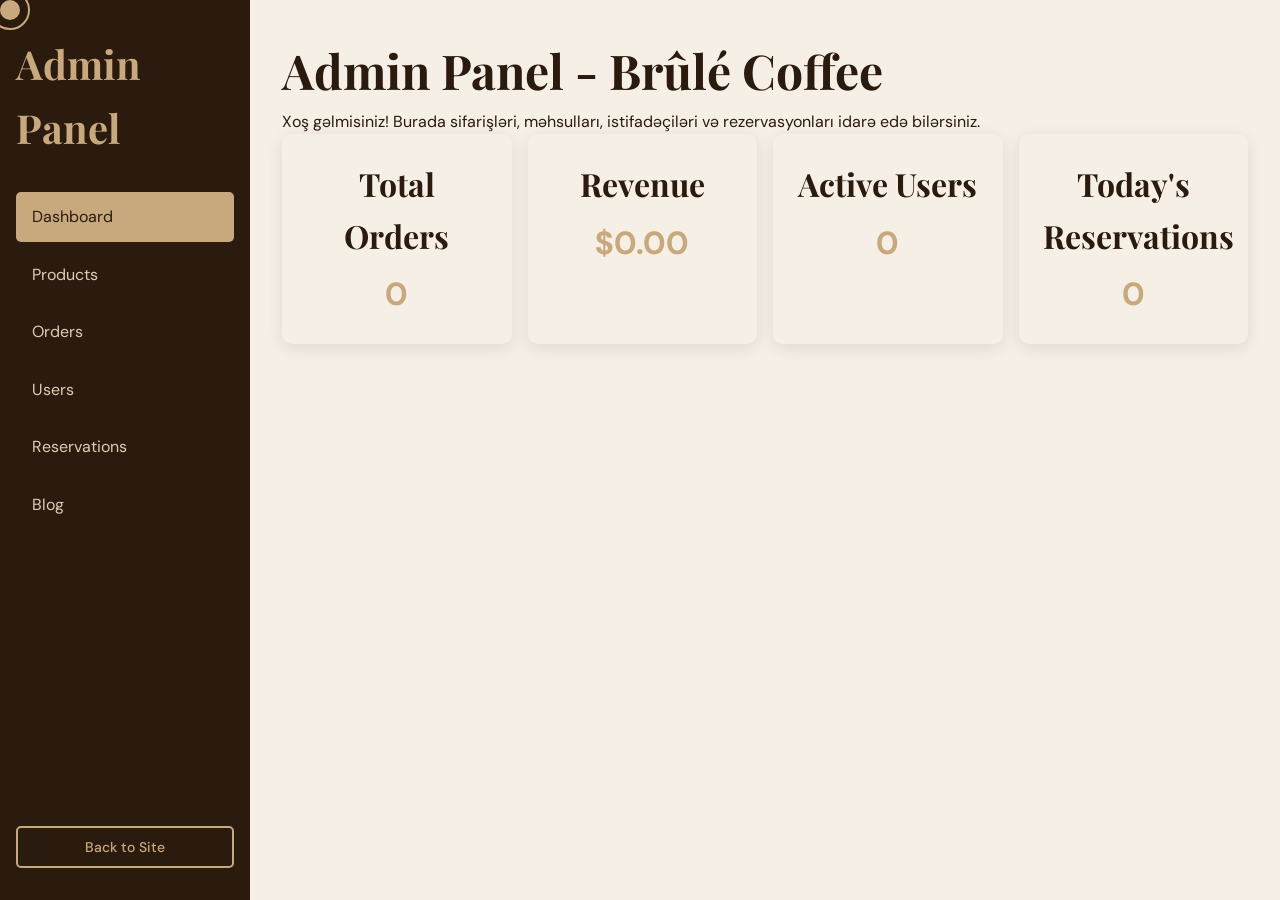
<file: vusucoffe/admin.html>
<!DOCTYPE html>
<html lang="en">
<head>
  <meta charset="UTF-8">
  <meta name="viewport" content="width=device-width, initial-scale=1.0">
  <title>Admin Panel - Brûlé Coffee</title>
  <link rel="stylesheet" href="css/style.css">
  <link rel="stylesheet" href="css/admin.css">
</head>
<body>
  <div class="admin-layout">
    <!-- Sidebar -->
    <aside class="admin-sidebar">
      <h2>Admin Panel</h2>
      <nav>
        <a href="#" class="sidebar-link active" data-tab="dashboard">Dashboard</a>
        <a href="#" class="sidebar-link" data-tab="products">Products</a>
        <a href="#" class="sidebar-link" data-tab="orders">Orders</a>
        <a href="#" class="sidebar-link" data-tab="users">Users</a>
        <a href="#" class="sidebar-link" data-tab="reservations">Reservations</a>
        <a href="#" class="sidebar-link" data-tab="blog">Blog</a>
      </nav>
      <a href="index.html" class="btn btn-secondary" style="margin-top: auto;">Back to Site</a>
    </aside>

    <!-- Main Content -->
    <main class="admin-main">
      <!-- Dashboard -->
      <section id="dashboard" class="admin-section active">
        <h1>Admin Panel - Brûlé Coffee</h1>
        <p>Xoş gəlmisiniz! Burada sifarişləri, məhsulları, istifadəçiləri və rezervasyonları idarə edə bilərsiniz.</p>
        <div class="stats-grid">
          <div class="stat-card">
            <h3>Total Orders</h3>
            <p id="total-orders">0</p>
          </div>
          <div class="stat-card">
            <h3>Revenue</h3>
            <p id="total-revenue">$0.00</p>
          </div>
          <div class="stat-card">
            <h3>Active Users</h3>
            <p id="active-users">0</p>
          </div>
          <div class="stat-card">
            <h3>Today's Reservations</h3>
            <p id="today-reservations">0</p>
          </div>
        </div>
      </section>

      <!-- Products -->
      <section id="products" class="admin-section">
        <h1>Products Management</h1>
        <button class="btn" id="add-product-btn">Add New Product</button>
        <div class="table-container">
          <table id="products-table">
            <thead>
              <tr>
                <th>ID</th>
                <th>Name</th>
                <th>Category</th>
                <th>Price</th>
                <th>Actions</th>
              </tr>
            </thead>
            <tbody></tbody>
          </table>
        </div>
      </section>

      <!-- Orders -->
      <section id="orders" class="admin-section">
        <h1>Orders Management</h1>
        <div class="table-container">
          <table id="orders-table">
            <thead>
              <tr>
                <th>Order #</th>
                <th>Customer</th>
                <th>Total</th>
                <th>Status</th>
                <th>Date</th>
                <th>Actions</th>
              </tr>
            </thead>
            <tbody></tbody>
          </table>
        </div>
      </section>

      <!-- Users -->
      <section id="users" class="admin-section">
        <h1>Users Management</h1>
        <div class="table-container">
          <table id="users-table">
            <thead>
              <tr>
                <th>Name</th>
                <th>Email</th>
                <th>Role</th>
                <th>Joined</th>
              </tr>
            </thead>
            <tbody></tbody>
          </table>
        </div>
      </section>

      <!-- Reservations -->
      <section id="reservations" class="admin-section">
        <h1>Reservations Management</h1>
        <div class="table-container">
          <table id="reservations-table">
            <thead>
              <tr>
                <th>Name</th>
                <th>Email</th>
                <th>Date</th>
                <th>Time</th>
                <th>Guests</th>
                <th>Actions</th>
              </tr>
            </thead>
            <tbody></tbody>
          </table>
        </div>
      </section>

      <!-- Blog -->
      <section id="blog" class="admin-section">
        <h1>Blog Management</h1>
        <button class="btn" id="add-blog-btn">Add New Post</button>
        <div class="table-container">
          <table id="blog-table">
            <thead>
              <tr>
                <th>Title</th>
                <th>Category</th>
                <th>Date</th>
                <th>Actions</th>
              </tr>
            </thead>
            <tbody></tbody>
          </table>
        </div>
      </section>
    </main>
  </div>

  <!-- Modals -->
  <div id="product-modal" class="modal">
    <div class="modal-content">
      <span class="close">&times;</span>
      <h2 id="product-modal-title">Add Product</h2>
      <form id="product-form">
        <input type="hidden" id="product-id">
        <div class="form-group">
          <label for="product-name">Name</label>
          <input type="text" id="product-name" required>
        </div>
        <div class="form-group">
          <label for="product-category">Category</label>
          <select id="product-category" required>
            <option value="Espresso">Espresso</option>
            <option value="Cold Brew">Cold Brew</option>
            <option value="Tea">Tea</option>
            <option value="Pastries">Pastries</option>
            <option value="Seasonal">Seasonal</option>
          </select>
        </div>
        <div class="form-group">
          <label for="product-price">Price</label>
          <input type="number" id="product-price" step="0.01" required>
        </div>
        <div class="form-group">
          <label for="product-description">Description</label>
          <textarea id="product-description" required></textarea>
        </div>
        <div class="form-group">
          <label for="product-image">Image URL</label>
          <input type="url" id="product-image" required>
        </div>
        <button type="submit" class="btn">Save Product</button>
      </form>
    </div>
  </div>

  <script src="js/header.js"></script>
  <script src="js/footer.js"></script>
  <script src="js/toast.js"></script>
  <script src="js/auth.js"></script>
  <script src="js/cart.js"></script>
  <script src="js/products.js"></script>
  <script src="js/main.js"></script>
  <script>
    // Require admin auth
    if (!requireAuth('admin')) return;

    let currentTab = 'dashboard';

    // Tab switching
    document.querySelectorAll('.sidebar-link').forEach(link => {
      link.addEventListener('click', function(e) {
        e.preventDefault();
        const tab = this.dataset.tab;
        switchTab(tab);
      });
    });

    function switchTab(tab) {
      document.querySelectorAll('.admin-section').forEach(section => section.classList.remove('active'));
      document.querySelectorAll('.sidebar-link').forEach(link => link.classList.remove('active'));
      document.getElementById(tab).classList.add('active');
      document.querySelector(`[data-tab="${tab}"]`).classList.add('active');
      currentTab = tab;
      loadTabData(tab);
    }

    // Load tab data
    function loadTabData(tab) {
      switch (tab) {
        case 'dashboard':
          loadDashboard();
          break;
        case 'products':
          loadProducts();
          break;
        case 'orders':
          loadOrders();
          break;
        case 'users':
          loadUsers();
          break;
        case 'reservations':
          loadReservations();
          break;
        case 'blog':
          loadBlog();
          break;
      }
    }

    // Dashboard
    function loadDashboard() {
      const orders = JSON.parse(localStorage.getItem('brule_orders') || '[]');
      const reservations = JSON.parse(localStorage.getItem('brule_reservations') || '[]');
      const users = JSON.parse(localStorage.getItem('brule_user') ? [JSON.parse(localStorage.getItem('brule_user'))] : []);

      document.getElementById('total-orders').textContent = orders.length;
      document.getElementById('total-revenue').textContent = '$' + orders.reduce((sum, order) => sum + order.total, 0).toFixed(2);
      document.getElementById('active-users').textContent = users.length;
      document.getElementById('today-reservations').textContent = reservations.filter(r => r.date === new Date().toISOString().split('T')[0]).length;
    }

    // Products
    function loadProducts() {
      const tbody = document.querySelector('#products-table tbody');
      tbody.innerHTML = products.map(product => `
        <tr>
          <td>${product.id}</td>
          <td>${product.name}</td>
          <td>${product.category}</td>
          <td>$${product.price.toFixed(2)}</td>
          <td>
            <button class="btn btn-secondary edit-product" data-id="${product.id}">Edit</button>
            <button class="btn btn-secondary delete-product" data-id="${product.id}">Delete</button>
          </td>
        </tr>
      `).join('');

      // Edit buttons
      document.querySelectorAll('.edit-product').forEach(btn => {
        btn.addEventListener('click', function() {
          const id = parseInt(this.dataset.id);
          const product = products.find(p => p.id === id);
          if (product) {
            document.getElementById('product-id').value = product.id;
            document.getElementById('product-name').value = product.name;
            document.getElementById('product-category').value = product.category;
            document.getElementById('product-price').value = product.price;
            document.getElementById('product-description').value = product.description;
            document.getElementById('product-image').value = product.image;
            document.getElementById('product-modal-title').textContent = 'Edit Product';
            document.getElementById('product-modal').style.display = 'block';
          }
        });
      });

      // Delete buttons
      document.querySelectorAll('.delete-product').forEach(btn => {
        btn.addEventListener('click', function() {
          const id = parseInt(this.dataset.id);
          if (confirm('Delete this product?')) {
            const index = products.findIndex(p => p.id === id);
            if (index > -1) {
              products.splice(index, 1);
              localStorage.setItem('brule_products', JSON.stringify(products));
              loadProducts();
              showToast('Product deleted', 'success');
            }
          }
        });
      });
    }

    // Orders
    function loadOrders() {
      const orders = JSON.parse(localStorage.getItem('brule_orders') || '[]');
      const tbody = document.querySelector('#orders-table tbody');
      tbody.innerHTML = orders.map(order => `
        <tr>
          <td>${order.orderNumber}</td>
          <td>${order.fullName}</td>
          <td>$${order.total.toFixed(2)}</td>
          <td>
            <select class="status-select" data-order="${order.orderNumber}" value="${order.status}">
              <option value="pending" ${order.status === 'pending' ? 'selected' : ''}>Pending</option>
              <option value="preparing" ${order.status === 'preparing' ? 'selected' : ''}>Preparing</option>
              <option value="ready" ${order.status === 'ready' ? 'selected' : ''}>Ready</option>
              <option value="delivered" ${order.status === 'delivered' ? 'selected' : ''}>Delivered</option>
            </select>
          </td>
          <td>${new Date(order.timestamp).toLocaleDateString()}</td>
          <td><button class="btn btn-secondary view-order" data-order="${order.orderNumber}">View</button></td>
        </tr>
      `).join('');

      // Status changes
      document.querySelectorAll('.status-select').forEach(select => {
        select.addEventListener('change', function() {
          const orderNumber = this.dataset.order;
          const newStatus = this.value;
          const orderIndex = orders.findIndex(o => o.orderNumber == orderNumber);
          if (orderIndex > -1) {
            orders[orderIndex].status = newStatus;
            localStorage.setItem('brule_orders', JSON.stringify(orders));
            showToast('Status updated', 'success');
          }
        });
      });
    }

    // Users
    function loadUsers() {
      const users = JSON.parse(localStorage.getItem('brule_user') ? [JSON.parse(localStorage.getItem('brule_user'))] : []);
      const tbody = document.querySelector('#users-table tbody');
      tbody.innerHTML = users.map(user => `
        <tr>
          <td>${user.name}</td>
          <td>${user.email}</td>
          <td>${user.role}</td>
          <td>${user.joined || 'N/A'}</td>
        </tr>
      `).join('');
    }

    // Reservations
    function loadReservations() {
      const reservations = JSON.parse(localStorage.getItem('brule_reservations') || '[]');
      const tbody = document.querySelector('#reservations-table tbody');
      tbody.innerHTML = reservations.map((res, index) => `
        <tr>
          <td>${res.name}</td>
          <td>${res.email}</td>
          <td>${res.date}</td>
          <td>${res.time}</td>
          <td>${res.guests}</td>
          <td>
            <button class="btn btn-secondary approve-reservation" data-index="${index}">Approve</button>
            <button class="btn btn-secondary cancel-reservation" data-index="${index}">Cancel</button>
          </td>
        </tr>
      `).join('');

      // Approve/Cancel
      document.querySelectorAll('.approve-reservation').forEach(btn => {
        btn.addEventListener('click', function() {
          const index = parseInt(this.dataset.index);
          reservations.splice(index, 1);
          localStorage.setItem('brule_reservations', JSON.stringify(reservations));
          loadReservations();
          showToast('Reservation approved', 'success');
        });
      });

      document.querySelectorAll('.cancel-reservation').forEach(btn => {
        btn.addEventListener('click', function() {
          const index = parseInt(this.dataset.index);
          reservations.splice(index, 1);
          localStorage.setItem('brule_reservations', JSON.stringify(reservations));
          loadReservations();
          showToast('Reservation cancelled', 'info');
        });
      });
    }

    // Blog (placeholder)
    function loadBlog() {
      const tbody = document.querySelector('#blog-table tbody');
      tbody.innerHTML = '<tr><td colspan="4">Blog management coming soon...</td></tr>';
    }

    // Product modal
    document.getElementById('add-product-btn').addEventListener('click', function() {
      document.getElementById('product-form').reset();
      document.getElementById('product-id').value = '';
      document.getElementById('product-modal-title').textContent = 'Add Product';
      document.getElementById('product-modal').style.display = 'block';
    });

    document.querySelector('.close').addEventListener('click', function() {
      document.getElementById('product-modal').style.display = 'none';
    });

    document.getElementById('product-form').addEventListener('submit', function(e) {
      e.preventDefault();
      const id = document.getElementById('product-id').value;
      const product = {
        id: id ? parseInt(id) : products.length + 1,
        name: document.getElementById('product-name').value,
        category: document.getElementById('product-category').value,
        price: parseFloat(document.getElementById('product-price').value),
        description: document.getElementById('product-description').value,
        image: document.getElementById('product-image').value
      };

      if (id) {
        const index = products.findIndex(p => p.id === parseInt(id));
        if (index > -1) {
          products[index] = product;
        }
      } else {
        products.push(product);
      }

      localStorage.setItem('brule_products', JSON.stringify(products));
      document.getElementById('product-modal').style.display = 'none';
      loadProducts();
      showToast('Product saved', 'success');
    });

    // Initial load
    document.addEventListener('DOMContentLoaded', function() {
      loadDashboard();
    });
  </script>
</body>
</html>
</file>
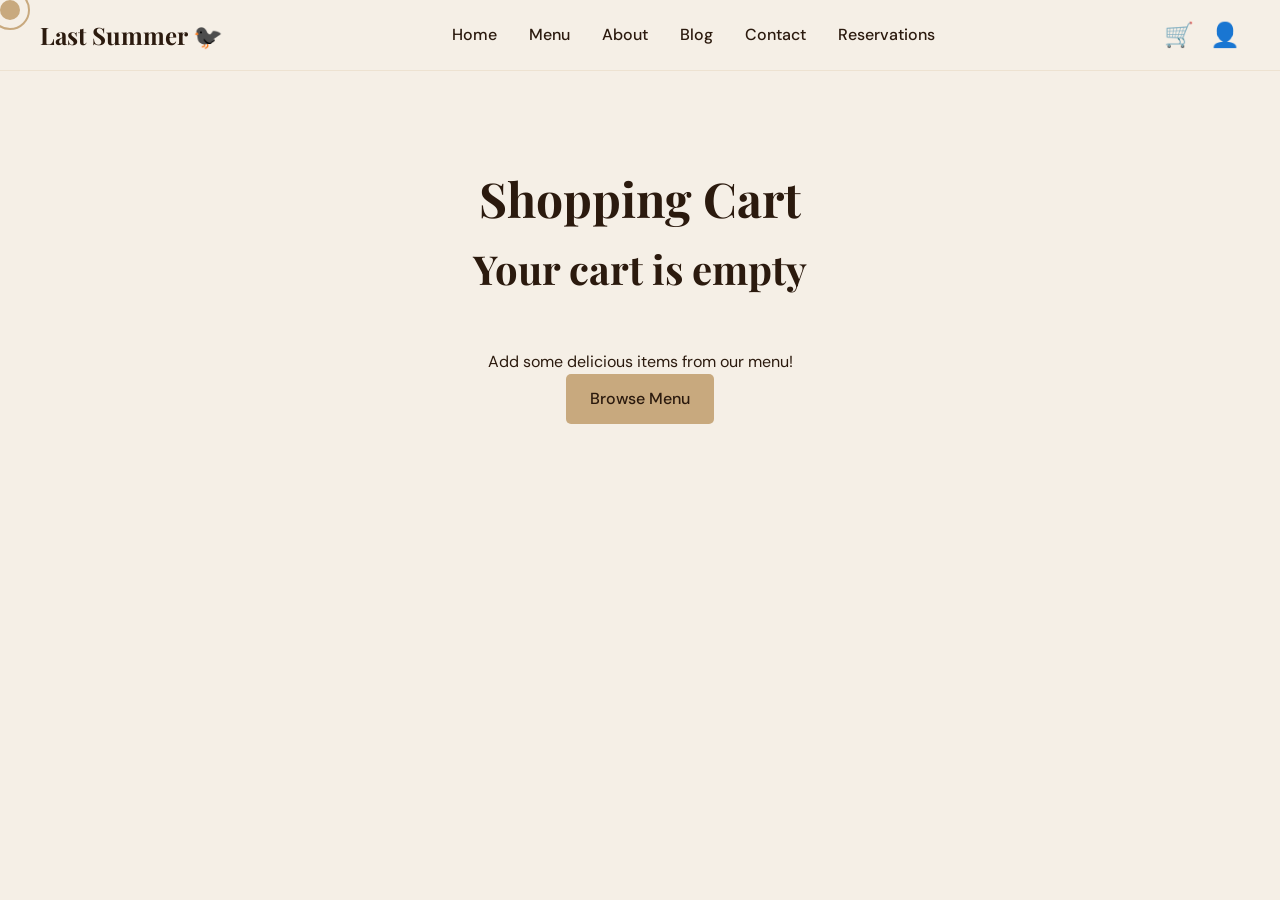
<file: vusucoffe/cart.html>
<!DOCTYPE html>
<html lang="en">
<head>
  <meta charset="UTF-8">
  <meta name="viewport" content="width=device-width, initial-scale=1.0">
  <title>Shopping Cart - Brûlé Coffee</title>
  <link rel="stylesheet" href="css/style.css">
</head>
<body>
  <main class="main">
    <section class="section">
      <div class="container">
        <h1 class="text-center">Shopping Cart</h1>

        <div id="cart-content">
          <!-- Cart items or empty state will be loaded here -->
        </div>

        <div id="order-summary" class="hidden">
          <div class="card" style="max-width: 400px; margin: 2rem auto;">
            <div class="card-content">
              <h3>Order Summary</h3>
              <p>Subtotal: $<span id="subtotal">0.00</span></p>
              <p>Delivery Fee: $3.00</p>
              <p><strong>Total: $<span id="total">3.00</span></strong></p>
              <a href="checkout.html" class="btn btn-full">Proceed to Checkout</a>
            </div>
          </div>
        </div>
      </div>
    </section>
  </main>

  <script src="js/header.js"></script>
  <script src="js/footer.js"></script>
  <script src="js/toast.js"></script>
  <script src="js/auth.js"></script>
  <script src="js/cart.js"></script>
  <script src="js/products.js"></script>
  <script src="js/main.js"></script>
  <script>
    // Render cart
    function renderCart() {
      const cart = getCart();
      const container = document.getElementById('cart-content');
      const summary = document.getElementById('order-summary');

      if (cart.length === 0) {
        container.innerHTML = `
          <div class="text-center">
            <h2>Your cart is empty</h2>
            <p>Add some delicious items from our menu!</p>
            <a href="menu.html" class="btn">Browse Menu</a>
          </div>
        `;
        summary.classList.add('hidden');
        return;
      }

      summary.classList.remove('hidden');

      container.innerHTML = `
        <div class="grid grid-1" style="gap: 1rem;">
          ${cart.map((item, index) => `
            <div class="card">
              <div class="card-content">
                <div class="flex gap-2 align-center">
                  <img src="${item.image}" alt="${item.name}" style="width: 80px; height: 80px; object-fit: cover; border-radius: 5px;">
                  <div style="flex: 1;">
                    <h3>${item.name}</h3>
                    <p>Size: ${item.size}</p>
                    <p>Price: $${item.price.toFixed(2)}</p>
                  </div>
                  <div class="flex align-center gap-1">
                    <button class="btn btn-secondary qty-btn" data-index="${index}" data-action="decrease">-</button>
                    <span>${item.quantity}</span>
                    <button class="btn btn-secondary qty-btn" data-index="${index}" data-action="increase">+</button>
                  </div>
                  <div>
                    <p><strong>$${(item.price * item.quantity).toFixed(2)}</strong></p>
                    <button class="btn btn-secondary remove-btn" data-index="${index}" style="margin-top: 0.5rem;">Remove</button>
                  </div>
                </div>
              </div>
            </div>
          `).join('')}
        </div>
      `;

      // Update summary
      const subtotal = getTotal();
      const deliveryFee = 3.00;
      const total = subtotal + deliveryFee;

      document.getElementById('subtotal').textContent = subtotal.toFixed(2);
      document.getElementById('total').textContent = total.toFixed(2);

      // Add event listeners
      document.querySelectorAll('.qty-btn').forEach(btn => {
        btn.addEventListener('click', function() {
          const index = parseInt(this.dataset.index);
          const action = this.dataset.action;
          const item = cart[index];
          if (action === 'increase') {
            updateQty(item.id, item.size, item.quantity + 1);
          } else if (action === 'decrease' && item.quantity > 1) {
            updateQty(item.id, item.size, item.quantity - 1);
          }
          renderCart();
          updateCartBadge();
        });
      });

      document.querySelectorAll('.remove-btn').forEach(btn => {
        btn.addEventListener('click', function() {
          const index = parseInt(this.dataset.index);
          const item = cart[index];
          removeItem(item.id, item.size);
          renderCart();
          updateCartBadge();
          showToast('Item removed from cart', 'info');
        });
      });
    }

    // Initial render
    document.addEventListener('DOMContentLoaded', renderCart);
  </script>
</body>
</html>
</file>
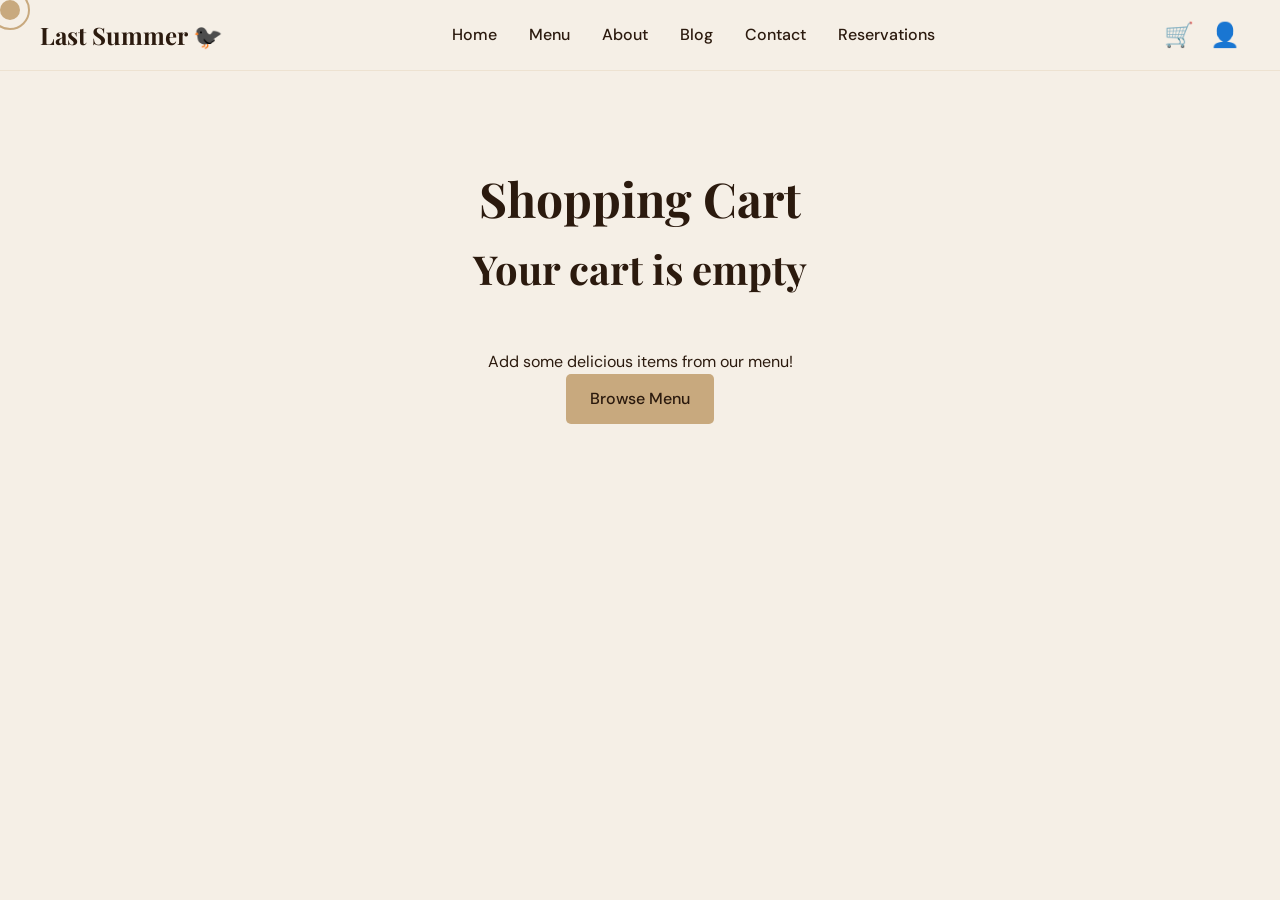
<file: vusucoffe/checkout.html>
<!DOCTYPE html>
<html lang="en">
<head>
  <meta charset="UTF-8">
  <meta name="viewport" content="width=device-width, initial-scale=1.0">
  <title>Checkout - Brûlé Coffee</title>
  <link rel="stylesheet" href="css/style.css">
</head>
<body>
  <main class="main">
    <section class="section">
      <div class="container">
        <h1 class="text-center">Checkout</h1>

        <div class="grid grid-2 gap-3">
          <!-- Checkout Form -->
          <div>
            <form id="checkout-form">
              <div class="form-group">
                <label for="full-name">Full Name *</label>
                <input type="text" id="full-name" required>
              </div>

              <div class="form-group">
                <label for="email">Email *</label>
                <input type="email" id="email" required>
              </div>

              <div class="form-group">
                <label for="phone">Phone *</label>
                <input type="tel" id="phone" required>
              </div>

              <div class="form-group">
                <label>Delivery Method</label>
                <div class="flex gap-2">
                  <button type="button" class="btn btn-secondary delivery-toggle active" data-method="pickup">Pickup</button>
                  <button type="button" class="btn btn-secondary delivery-toggle" data-method="delivery">Delivery</button>
                </div>
              </div>

              <div id="address-fields" class="hidden">
                <div class="form-group">
                  <label for="address">Delivery Address *</label>
                  <input type="text" id="address" placeholder="Street address">
                </div>

                <div class="form-group">
                  <label for="city">City *</label>
                  <input type="text" id="city">
                </div>

                <div class="form-group">
                  <label for="zip">ZIP Code *</label>
                  <input type="text" id="zip">
                </div>
              </div>

              <button type="submit" class="btn btn-full">Continue to Payment</button>
            </form>
          </div>

          <!-- Order Summary -->
          <div>
            <div class="card">
              <div class="card-content">
                <h3>Order Summary</h3>
                <div id="order-items">
                  <!-- Order items will be loaded here -->
                </div>
                <hr style="margin: 1rem 0;">
                <p>Subtotal: $<span id="subtotal">0.00</span></p>
                <p>Delivery Fee: $<span id="delivery-fee">0.00</span></p>
                <p><strong>Total: $<span id="total">0.00</span></strong></p>
              </div>
            </div>
          </div>
        </div>
      </div>
    </section>
  </main>

  <script src="js/header.js"></script>
  <script src="js/footer.js"></script>
  <script src="js/toast.js"></script>
  <script src="js/auth.js"></script>
  <script src="js/cart.js"></script>
  <script src="js/products.js"></script>
  <script src="js/main.js"></script>
  <script>
    let deliveryMethod = 'pickup';

    // Toggle delivery method
    document.querySelectorAll('.delivery-toggle').forEach(btn => {
      btn.addEventListener('click', function() {
        document.querySelectorAll('.delivery-toggle').forEach(b => b.classList.remove('active'));
        this.classList.add('active');
        deliveryMethod = this.dataset.method;
        const addressFields = document.getElementById('address-fields');
        const deliveryFee = document.getElementById('delivery-fee');

        if (deliveryMethod === 'delivery') {
          addressFields.classList.remove('hidden');
          deliveryFee.textContent = '3.00';
          updateTotal();
        } else {
          addressFields.classList.add('hidden');
          deliveryFee.textContent = '0.00';
          updateTotal();
        }
      });
    });

    // Render order summary
    function renderOrderSummary() {
      const cart = getCart();
      const container = document.getElementById('order-items');

      container.innerHTML = cart.map(item => `
        <div class="flex justify-between mb-1">
          <span>${item.name} (${item.size}) x${item.quantity}</span>
          <span>$${(item.price * item.quantity).toFixed(2)}</span>
        </div>
      `).join('');

      updateTotal();
    }

    // Update total
    function updateTotal() {
      const subtotal = getTotal();
      const deliveryFee = deliveryMethod === 'delivery' ? 3.00 : 0.00;
      const total = subtotal + deliveryFee;

      document.getElementById('subtotal').textContent = subtotal.toFixed(2);
      document.getElementById('total').textContent = total.toFixed(2);
    }

    // Form validation
    function validateForm() {
      const form = document.getElementById('checkout-form');
      const requiredFields = form.querySelectorAll('input[required]');
      let isValid = true;

      requiredFields.forEach(field => {
        if (!field.value.trim()) {
          field.parentElement.classList.add('error');
          isValid = false;
        } else {
          field.parentElement.classList.remove('error');
        }
      });

      if (deliveryMethod === 'delivery') {
        const addressFields = ['address', 'city', 'zip'];
        addressFields.forEach(id => {
          const field = document.getElementById(id);
          if (!field.value.trim()) {
            field.parentElement.classList.add('error');
            isValid = false;
          } else {
            field.parentElement.classList.remove('error');
          }
        });
      }

      return isValid;
    }

    // Form submit
    document.getElementById('checkout-form').addEventListener('submit', function(e) {
      e.preventDefault();

      if (!validateForm()) {
        showToast('Please fill in all required fields', 'error');
        return;
      }

      // Save checkout data
      const checkoutData = {
        fullName: document.getElementById('full-name').value,
        email: document.getElementById('email').value,
        phone: document.getElementById('phone').value,
        deliveryMethod: deliveryMethod,
        address: deliveryMethod === 'delivery' ? document.getElementById('address').value : '',
        city: deliveryMethod === 'delivery' ? document.getElementById('city').value : '',
        zip: deliveryMethod === 'delivery' ? document.getElementById('zip').value : '',
        cart: getCart(),
        subtotal: parseFloat(document.getElementById('subtotal').textContent),
        deliveryFee: parseFloat(document.getElementById('delivery-fee').textContent),
        total: parseFloat(document.getElementById('total').textContent)
      };

      localStorage.setItem('brule_checkout', JSON.stringify(checkoutData));
      window.location.href = 'payment.html';
    });

    // Initial render
    document.addEventListener('DOMContentLoaded', function() {
      renderOrderSummary();
      // Redirect if cart is empty
      if (getCart().length === 0) {
        window.location.href = 'cart.html';
      }
    });
  </script>
</body>
</html>
</file>
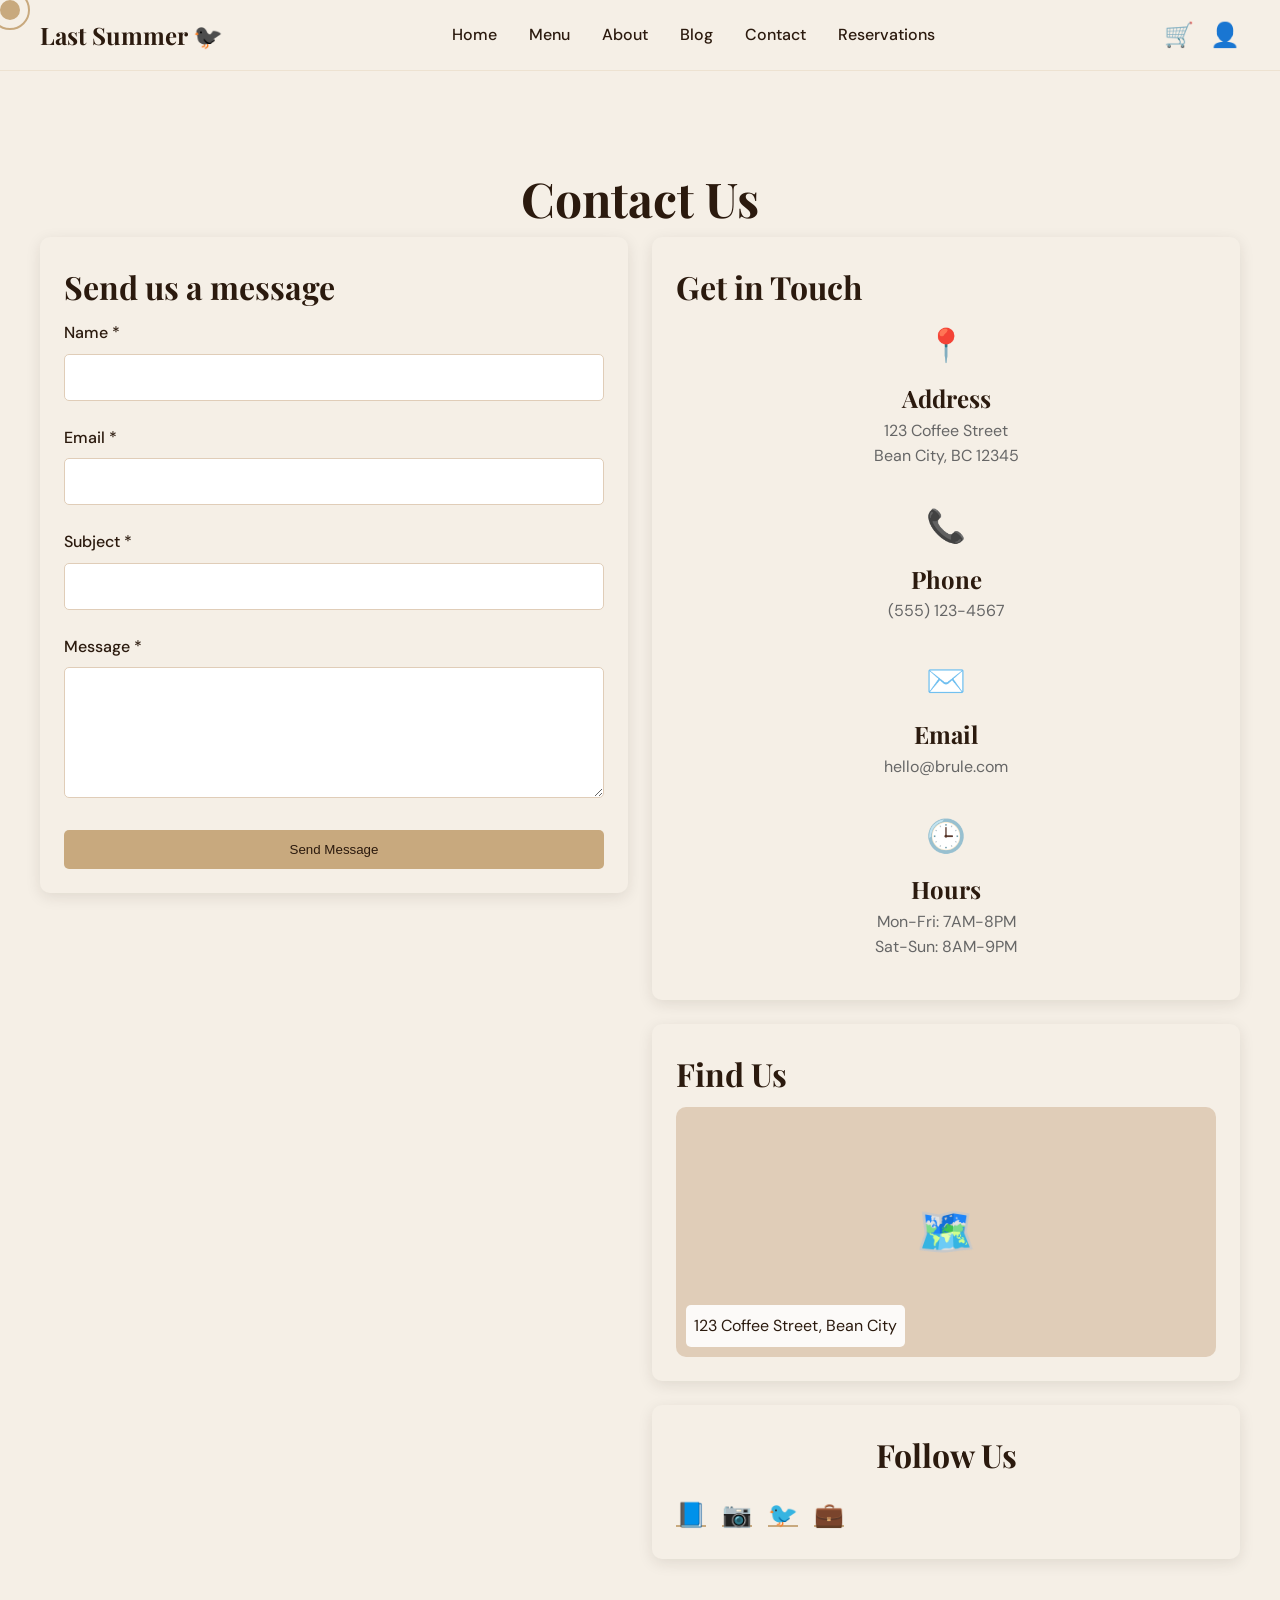
<file: vusucoffe/contact.html>
<!DOCTYPE html>
<html lang="en">
<head>
  <meta charset="UTF-8">
  <meta name="viewport" content="width=device-width, initial-scale=1.0">
  <title>Contact - Brûlé Coffee</title>
  <link rel="stylesheet" href="css/style.css">
</head>
<body>
  <main class="main">
    <section class="section">
      <div class="container">
        <h1 class="text-center">Contact Us</h1>

        <div class="grid grid-2 gap-3">
          <!-- Contact Form -->
          <div>
            <div class="card">
              <div class="card-content">
                <h3>Send us a message</h3>
                <form id="contact-form">
                  <div class="form-group">
                    <label for="contact-name">Name *</label>
                    <input type="text" id="contact-name" required>
                  </div>

                  <div class="form-group">
                    <label for="contact-email">Email *</label>
                    <input type="email" id="contact-email" required>
                  </div>

                  <div class="form-group">
                    <label for="contact-subject">Subject *</label>
                    <input type="text" id="contact-subject" required>
                  </div>

                  <div class="form-group">
                    <label for="contact-message">Message *</label>
                    <textarea id="contact-message" rows="5" required></textarea>
                  </div>

                  <button type="submit" class="btn btn-full">Send Message</button>
                </form>
              </div>
            </div>
          </div>

          <!-- Contact Info -->
          <div>
            <div class="card mb-3">
              <div class="card-content">
                <h3>Get in Touch</h3>
                <div class="grid grid-2 gap-2">
                  <div class="text-center">
                    <div style="font-size: 2rem; margin-bottom: 0.5rem;">📍</div>
                    <h4>Address</h4>
                    <p>123 Coffee Street<br>Bean City, BC 12345</p>
                  </div>
                  <div class="text-center">
                    <div style="font-size: 2rem; margin-bottom: 0.5rem;">📞</div>
                    <h4>Phone</h4>
                    <p>(555) 123-4567</p>
                  </div>
                  <div class="text-center">
                    <div style="font-size: 2rem; margin-bottom: 0.5rem;">✉️</div>
                    <h4>Email</h4>
                    <p>hello@brule.com</p>
                  </div>
                  <div class="text-center">
                    <div style="font-size: 2rem; margin-bottom: 0.5rem;">🕒</div>
                    <h4>Hours</h4>
                    <p>Mon-Fri: 7AM-8PM<br>Sat-Sun: 8AM-9PM</p>
                  </div>
                </div>
              </div>
            </div>

            <!-- Map Placeholder -->
            <div class="card">
              <div class="card-content">
                <h3>Find Us</h3>
                <div style="width: 100%; height: 250px; background: var(--sand); border-radius: 10px; display: flex; align-items: center; justify-content: center; position: relative;">
                  <div style="font-size: 3rem;">🗺️</div>
                  <div style="position: absolute; bottom: 10px; left: 10px; background: rgba(255,255,255,0.9); padding: 0.5rem; border-radius: 5px;">
                    123 Coffee Street, Bean City
                  </div>
                </div>
              </div>
            </div>

            <!-- Social Links -->
            <div class="card mt-3">
              <div class="card-content text-center">
                <h3>Follow Us</h3>
                <div class="social-icons">
                  <a href="#" aria-label="Facebook">📘</a>
                  <a href="#" aria-label="Instagram">📷</a>
                  <a href="#" aria-label="Twitter">🐦</a>
                  <a href="#" aria-label="LinkedIn">💼</a>
                </div>
              </div>
            </div>
          </div>
        </div>
      </div>
    </section>
  </main>

  <script src="js/header.js"></script>
  <script src="js/footer.js"></script>
  <script src="js/toast.js"></script>
  <script src="js/auth.js"></script>
  <script src="js/cart.js"></script>
  <script src="js/products.js"></script>
  <script src="js/main.js"></script>
  <script>
    // Contact form
    document.getElementById('contact-form').addEventListener('submit', function(e) {
      e.preventDefault();

      const message = {
        name: document.getElementById('contact-name').value,
        email: document.getElementById('contact-email').value,
        subject: document.getElementById('contact-subject').value,
        message: document.getElementById('contact-message').value,
        timestamp: new Date().toISOString()
      };

      // Save to localStorage (simulate sending)
      const messages = JSON.parse(localStorage.getItem('brule_messages') || '[]');
      messages.push(message);
      localStorage.setItem('brule_messages', JSON.stringify(messages));

      showToast('Message sent successfully!', 'success');
      this.reset();
    });
  </script>
</body>
</html>
</file>
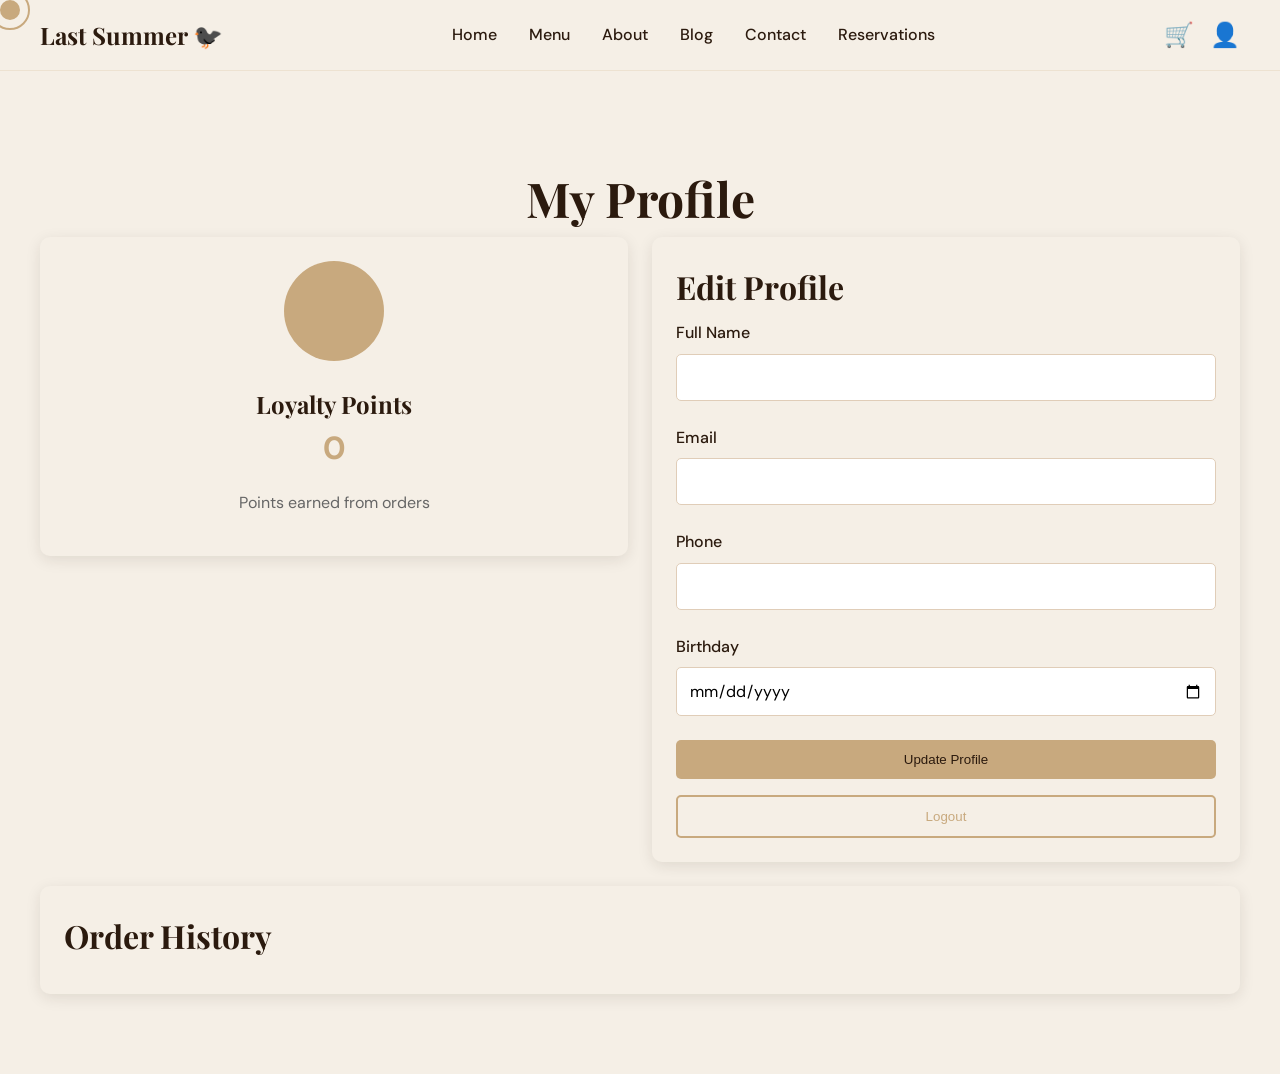
<file: vusucoffe/login.html>
<!DOCTYPE html>
<html lang="en">
<head>
  <meta charset="UTF-8">
  <meta name="viewport" content="width=device-width, initial-scale=1.0">
  <title>Login - Brûlé Coffee</title>
  <link rel="stylesheet" href="css/style.css">
</head>
<body>
  <main class="main">
    <section class="section">
      <div class="container">
        <div class="card" style="max-width: 400px; margin: 0 auto;">
          <div class="card-content">
            <div class="flex mb-3">
              <button class="btn tab-btn active" id="login-tab">Login</button>
              <button class="btn tab-btn" id="register-tab">Register</button>
            </div>

            <!-- Login Form -->
            <form id="login-form" class="form">
              <div class="form-group">
                <label for="login-email">Email</label>
                <input type="email" id="login-email" required>
              </div>

              <div class="form-group">
                <label for="login-password">Password</label>
                <input type="password" id="login-password" required>
              </div>

              <div class="form-group">
                <label>
                  <input type="checkbox" id="remember-me"> Remember me
                </label>
              </div>

              <button type="submit" class="btn btn-full">Login</button>

              <p class="text-center mt-2">
                <a href="#" id="forgot-password">Forgot password?</a>
              </p>
            </form>

            <!-- Register Form -->
            <form id="register-form" class="form hidden">
              <div class="form-group">
                <label for="register-name">Full Name</label>
                <input type="text" id="register-name" required>
              </div>

              <div class="form-group">
                <label for="register-email">Email</label>
                <input type="email" id="register-email" required>
              </div>

              <div class="form-group">
                <label for="register-password">Password</label>
                <input type="password" id="register-password" required minlength="6">
              </div>

              <div class="form-group">
                <label for="confirm-password">Confirm Password</label>
                <input type="password" id="confirm-password" required>
              </div>

              <button type="submit" class="btn btn-full">Register</button>
            </form>

            <hr style="margin: 2rem 0;">

            <button class="btn btn-secondary btn-full" id="google-signin">
              🔵 Continue with Google
            </button>
          </div>
        </div>
      </div>
    </section>
  </main>

  <script src="js/header.js"></script>
  <script src="js/footer.js"></script>
  <script src="js/toast.js"></script>
  <script src="js/auth.js"></script>
  <script src="js/cart.js"></script>
  <script src="js/products.js"></script>
  <script src="js/main.js"></script>
  <script>
    // Tab switching
    document.getElementById('login-tab').addEventListener('click', function() {
      document.getElementById('login-form').classList.remove('hidden');
      document.getElementById('register-form').classList.add('hidden');
      this.classList.add('active');
      document.getElementById('register-tab').classList.remove('active');
    });

    document.getElementById('register-tab').addEventListener('click', function() {
      document.getElementById('register-form').classList.remove('hidden');
      document.getElementById('login-form').classList.add('hidden');
      this.classList.add('active');
      document.getElementById('login-tab').classList.remove('active');
    });

    // Login form
    document.getElementById('login-form').addEventListener('submit', function(e) {
      e.preventDefault();

      const email = document.getElementById('login-email').value;
      const password = document.getElementById('login-password').value;

      if (login(email, password)) {
        showToast('Login successful!', 'success');
        setTimeout(() => {
          window.location.href = 'index.html';
        }, 1000);
      } else {
        showToast('Invalid email or password', 'error');
      }
    });

    // Register form
    document.getElementById('register-form').addEventListener('submit', function(e) {
      e.preventDefault();

      const name = document.getElementById('register-name').value;
      const email = document.getElementById('register-email').value;
      const password = document.getElementById('register-password').value;
      const confirmPassword = document.getElementById('confirm-password').value;

      // Validation
      if (password !== confirmPassword) {
        showToast('Passwords do not match', 'error');
        return;
      }

      if (password.length < 6) {
        showToast('Password must be at least 6 characters', 'error');
        return;
      }

      if (register(name, email, password)) {
        showToast('Registration successful!', 'success');
        setTimeout(() => {
          window.location.href = 'index.html';
        }, 1000);
      } else {
        showToast('Email already registered', 'error');
      }
    });

    // Forgot password (placeholder)
    document.getElementById('forgot-password').addEventListener('click', function(e) {
      e.preventDefault();
      showToast('Password reset feature coming soon!', 'info');
    });

    // Google sign-in (placeholder)
    document.getElementById('google-signin').addEventListener('click', function() {
      showToast('Google sign-in not implemented yet', 'info');
    });

    // Check if already logged in
    document.addEventListener('DOMContentLoaded', function() {
      if (getCurrentUser()) {
        window.location.href = 'profile.html';
      }
    });
  </script>
</body>
</html>
</file>
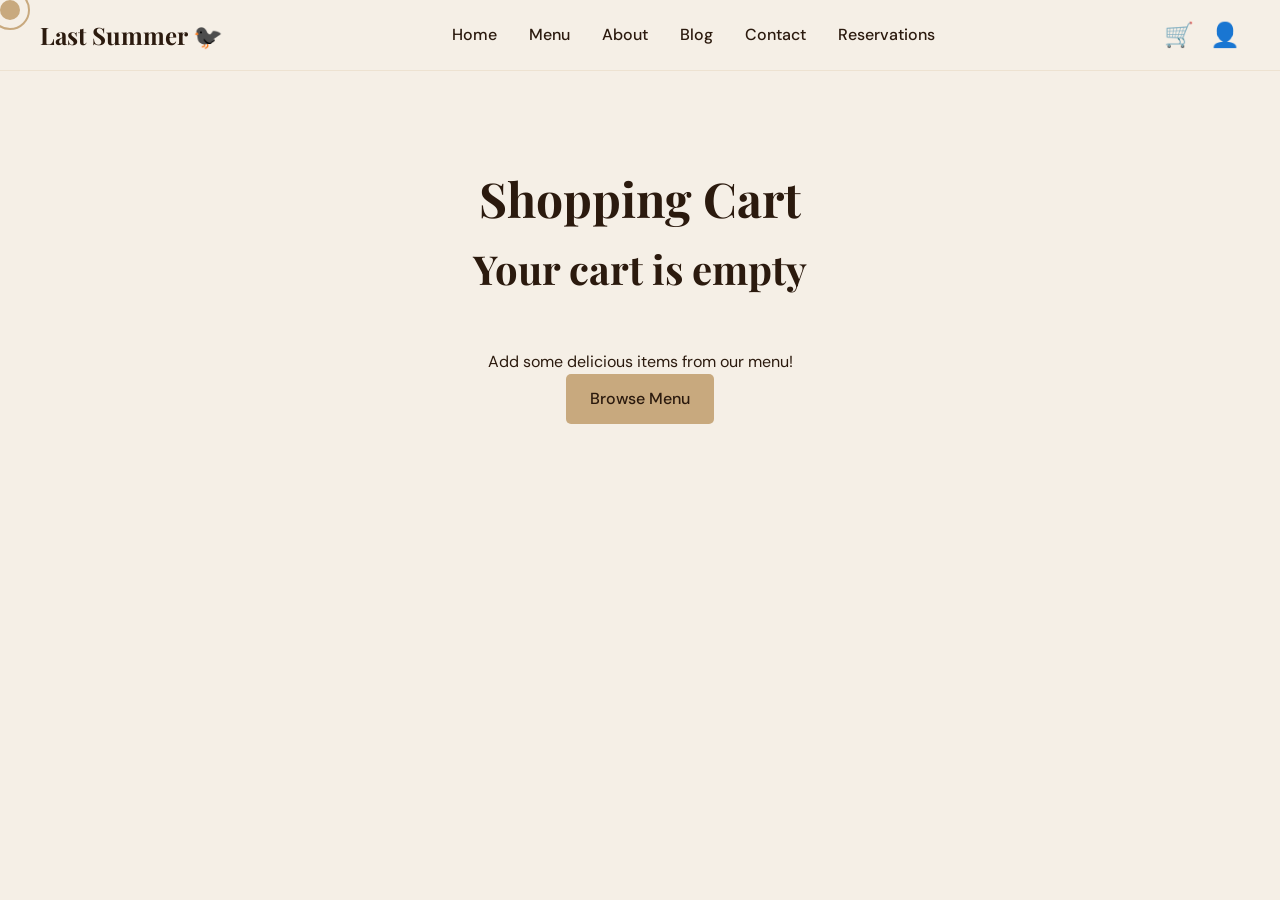
<file: vusucoffe/payment.html>
<!DOCTYPE html>
<html lang="en">
<head>
  <meta charset="UTF-8">
  <meta name="viewport" content="width=device-width, initial-scale=1.0">
  <title>Payment - Brûlé Coffee</title>
  <link rel="stylesheet" href="css/style.css">
  <style>
    .card-preview {
      width: 300px;
      height: 180px;
      background: linear-gradient(135deg, #667eea 0%, #764ba2 100%);
      border-radius: 10px;
      color: white;
      padding: 20px;
      position: relative;
      transform-style: preserve-3d;
      transition: transform 0.6s;
      margin: 2rem auto;
    }
    .card-preview.flipped {
      transform: rotateY(180deg);
    }
    .card-front, .card-back {
      position: absolute;
      width: 100%;
      height: 100%;
      backface-visibility: hidden;
      border-radius: 10px;
    }
    .card-back {
      transform: rotateY(180deg);
      background: linear-gradient(135deg, #f093fb 0%, #f5576c 100%);
      display: flex;
      align-items: center;
      justify-content: center;
    }
    .card-number-display {
      font-size: 1.2rem;
      letter-spacing: 2px;
      margin-bottom: 1rem;
    }
    .card-holder-display {
      margin-bottom: 0.5rem;
    }
    .card-expiry-display {
      position: absolute;
      bottom: 20px;
      right: 20px;
    }
  </style>
</head>
<body>
  <main class="main">
    <section class="section">
      <div class="container">
        <h1 class="text-center">Payment Details</h1>

        <div class="grid grid-2 gap-3">
          <!-- Payment Form -->
          <div>
            <form id="payment-form">
              <div class="form-group">
                <label for="card-number">Card Number *</label>
                <input type="text" id="card-number" placeholder="1234 5678 9012 3456" maxlength="19" required>
                <div id="card-type" class="mt-1"></div>
              </div>

              <div class="form-group">
                <label for="card-holder">Cardholder Name *</label>
                <input type="text" id="card-holder" placeholder="John Doe" required>
              </div>

              <div class="flex gap-2">
                <div class="form-group" style="flex: 1;">
                  <label for="expiry">Expiry Date *</label>
                  <input type="text" id="expiry" placeholder="MM/YY" maxlength="5" required>
                </div>
                <div class="form-group" style="flex: 1;">
                  <label for="cvv">CVV *</label>
                  <input type="password" id="cvv" placeholder="123" maxlength="4" required>
                </div>
              </div>

              <button type="submit" class="btn btn-full">Pay Now</button>
            </form>
          </div>

          <!-- Card Preview -->
          <div>
            <div class="card-preview" id="card-preview">
              <div class="card-front">
                <div class="card-number-display" id="card-number-display">•••• •••• •••• ••••</div>
                <div class="card-holder-display">
                  <small>Card Holder</small><br>
                  <span id="card-holder-display">JOHN DOE</span>
                </div>
                <div class="card-expiry-display">
                  <small>Expires</small><br>
                  <span id="card-expiry-display">MM/YY</span>
                </div>
              </div>
              <div class="card-back">
                <div style="width: 100%; height: 40px; background: black; margin-bottom: 20px;"></div>
                <div style="background: white; padding: 10px; text-align: center;">
                  CVV: <span id="cvv-display">•••</span>
                </div>
              </div>
            </div>

            <!-- Order Summary -->
            <div class="card">
              <div class="card-content">
                <h3>Order Summary</h3>
                <div id="order-items">
                  <!-- Order items will be loaded here -->
                </div>
                <hr style="margin: 1rem 0;">
                <p>Subtotal: $<span id="subtotal">0.00</span></p>
                <p>Delivery Fee: $<span id="delivery-fee">0.00</span></p>
                <p><strong>Total: $<span id="total">0.00</span></strong></p>
              </div>
            </div>
          </div>
        </div>
      </div>
    </section>
  </main>

  <script src="js/header.js"></script>
  <script src="js/footer.js"></script>
  <script src="js/toast.js"></script>
  <script src="js/auth.js"></script>
  <script src="js/cart.js"></script>
  <script src="js/products.js"></script>
  <script src="js/main.js"></script>
  <script>
    let checkoutData = null;

    // Format card number
    function formatCardNumber(value) {
      return value.replace(/\s+/g, '').replace(/(\d{4})/g, '$1 ').trim();
    }

    // Detect card type
    function detectCardType(number) {
      const firstDigit = number.charAt(0);
      if (firstDigit === '4') return 'Visa';
      if (firstDigit === '5') return 'Mastercard';
      if (firstDigit === '3') return 'American Express';
      return '';
    }

    // Format expiry
    function formatExpiry(value) {
      return value.replace(/\D/g, '').replace(/(\d{2})(\d{2})/, '$1/$2');
    }

    // Update card preview
    function updateCardPreview() {
      const number = document.getElementById('card-number').value;
      const holder = document.getElementById('card-holder').value.toUpperCase();
      const expiry = document.getElementById('expiry').value;
      const cvv = document.getElementById('cvv').value;

      document.getElementById('card-number-display').textContent = number || '•••• •••• •••• ••••';
      document.getElementById('card-holder-display').textContent = holder || 'JOHN DOE';
      document.getElementById('card-expiry-display').textContent = expiry || 'MM/YY';
      document.getElementById('cvv-display').textContent = cvv.replace(/./g, '•') || '•••';
    }

    // Card number input
    document.getElementById('card-number').addEventListener('input', function(e) {
      let value = e.target.value.replace(/\s+/g, '');
      value = value.replace(/\D/g, '');
      e.target.value = formatCardNumber(value);

      const cardType = detectCardType(value);
      document.getElementById('card-type').textContent = cardType;

      updateCardPreview();
    });

    // Card holder input
    document.getElementById('card-holder').addEventListener('input', updateCardPreview);

    // Expiry input
    document.getElementById('expiry').addEventListener('input', function(e) {
      e.target.value = formatExpiry(e.target.value);
      updateCardPreview();
    });

    // CVV input
    document.getElementById('cvv').addEventListener('focus', function() {
      document.getElementById('card-preview').classList.add('flipped');
    });

    document.getElementById('cvv').addEventListener('blur', function() {
      document.getElementById('card-preview').classList.remove('flipped');
    });

    document.getElementById('cvv').addEventListener('input', updateCardPreview);

    // Render order summary
    function renderOrderSummary() {
      if (!checkoutData) return;

      const container = document.getElementById('order-items');
      container.innerHTML = checkoutData.cart.map(item => `
        <div class="flex justify-between mb-1">
          <span>${item.name} (${item.size}) x${item.quantity}</span>
          <span>$${(item.price * item.quantity).toFixed(2)}</span>
        </div>
      `).join('');

      document.getElementById('subtotal').textContent = checkoutData.subtotal.toFixed(2);
      document.getElementById('delivery-fee').textContent = checkoutData.deliveryFee.toFixed(2);
      document.getElementById('total').textContent = checkoutData.total.toFixed(2);
    }

    // Form validation
    function validateForm() {
      const cardNumber = document.getElementById('card-number').value.replace(/\s+/g, '');
      const expiry = document.getElementById('expiry').value;
      const cvv = document.getElementById('cvv').value;

      if (cardNumber.length < 13) {
        showToast('Invalid card number', 'error');
        return false;
      }

      if (!/^\d{2}\/\d{2}$/.test(expiry)) {
        showToast('Invalid expiry date', 'error');
        return false;
      }

      if (cvv.length < 3) {
        showToast('Invalid CVV', 'error');
        return false;
      }

      return true;
    }

    // Form submit
    document.getElementById('payment-form').addEventListener('submit', function(e) {
      e.preventDefault();

      if (!validateForm()) return;

      // Simulate payment processing
      showToast('Processing payment...', 'info');

      setTimeout(() => {
        // Save order
        const orderNumber = Math.floor(100000 + Math.random() * 900000);
        const order = {
          ...checkoutData,
          orderNumber: orderNumber,
          status: 'pending',
          timestamp: new Date().toISOString()
        };

        const orders = JSON.parse(localStorage.getItem('brule_orders') || '[]');
        orders.push(order);
        localStorage.setItem('brule_orders', JSON.stringify(orders));

        // Clear cart and checkout data
        clearCart();
        localStorage.removeItem('brule_checkout');

        showToast('Payment successful!', 'success');
        setTimeout(() => {
          window.location.href = 'confirmation.html?order=' + orderNumber;
        }, 1000);
      }, 2000);
    });

    // Initial load
    document.addEventListener('DOMContentLoaded', function() {
      checkoutData = JSON.parse(localStorage.getItem('brule_checkout'));
      if (!checkoutData) {
        window.location.href = 'cart.html';
        return;
      }
      renderOrderSummary();
      updateCardPreview();
    });
  </script>
</body>
</html>
</file>
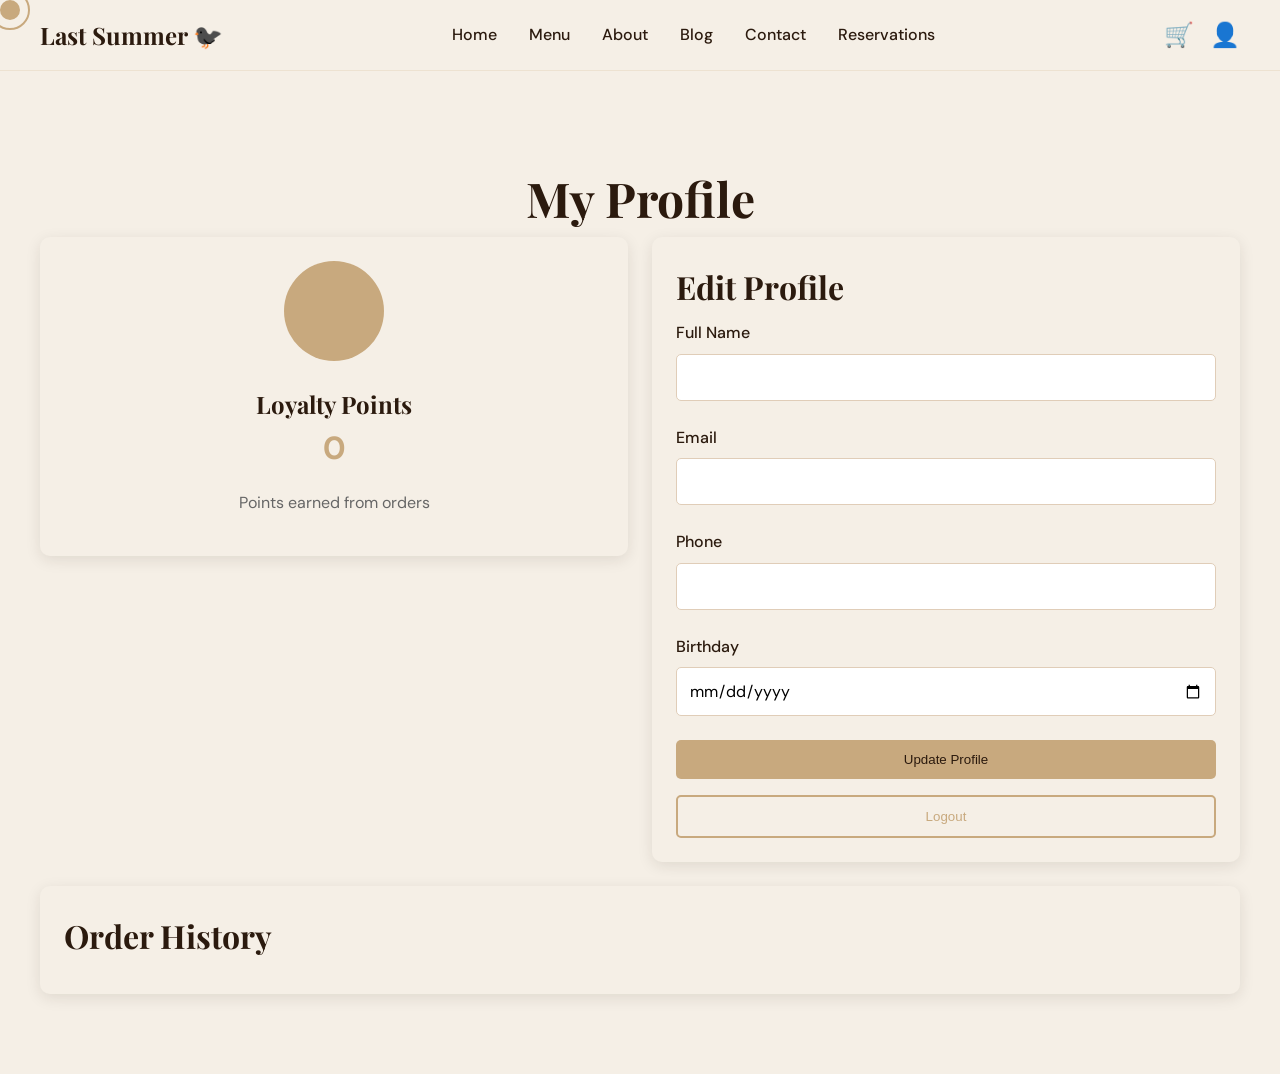
<file: vusucoffe/profile.html>
<!DOCTYPE html>
<html lang="en">
<head>
  <meta charset="UTF-8">
  <meta name="viewport" content="width=device-width, initial-scale=1.0">
  <title>Profile - Brûlé Coffee</title>
  <link rel="stylesheet" href="css/style.css">
</head>
<body>
  <main class="main">
    <section class="section">
      <div class="container">
        <h1 class="text-center">My Profile</h1>

        <div class="grid grid-2 gap-3">
          <!-- Profile Info -->
          <div>
            <div class="card">
              <div class="card-content text-center">
                <div style="width: 100px; height: 100px; border-radius: 50%; background: var(--gold); display: flex; align-items: center; justify-content: center; font-size: 2rem; color: var(--espresso); margin: 0 auto 1rem;">
                  <span id="avatar-initials"></span>
                </div>
                <h3 id="user-name"></h3>
                <p id="user-email"></p>

                <div class="mt-3">
                  <h4>Loyalty Points</h4>
                  <p style="font-size: 2rem; color: var(--gold); font-weight: bold;" id="loyalty-points">0</p>
                  <p>Points earned from orders</p>
                </div>
              </div>
            </div>
          </div>

          <!-- Edit Profile -->
          <div>
            <div class="card">
              <div class="card-content">
                <h3>Edit Profile</h3>
                <form id="profile-form">
                  <div class="form-group">
                    <label for="edit-name">Full Name</label>
                    <input type="text" id="edit-name" required>
                  </div>

                  <div class="form-group">
                    <label for="edit-email">Email</label>
                    <input type="email" id="edit-email" required>
                  </div>

                  <div class="form-group">
                    <label for="edit-phone">Phone</label>
                    <input type="tel" id="edit-phone">
                  </div>

                  <div class="form-group">
                    <label for="edit-birthday">Birthday</label>
                    <input type="date" id="edit-birthday">
                  </div>

                  <button type="submit" class="btn btn-full">Update Profile</button>
                </form>

                <button class="btn btn-secondary btn-full mt-2" onclick="logout()">Logout</button>
              </div>
            </div>
          </div>
        </div>

        <!-- Order History -->
        <div class="card mt-3">
          <div class="card-content">
            <h3>Order History</h3>
            <div id="order-history">
              <!-- Orders will be loaded here -->
            </div>
          </div>
        </div>
      </div>
    </section>
  </main>

  <script src="js/header.js"></script>
  <script src="js/footer.js"></script>
  <script src="js/toast.js"></script>
  <script src="js/auth.js"></script>
  <script src="js/cart.js"></script>
  <script src="js/products.js"></script>
  <script src="js/main.js"></script>
  <script>
    // Require authentication
    if (!requireAuth()) return;

    const user = getCurrentUser();

    // Load profile data
    function loadProfile() {
      document.getElementById('avatar-initials').textContent = user.name.split(' ').map(n => n[0]).join('').toUpperCase();
      document.getElementById('user-name').textContent = user.name;
      document.getElementById('user-email').textContent = user.email;

      document.getElementById('edit-name').value = user.name || '';
      document.getElementById('edit-email').value = user.email || '';
      document.getElementById('edit-phone').value = user.phone || '';
      document.getElementById('edit-birthday').value = user.birthday || '';

      // Calculate loyalty points
      const orders = JSON.parse(localStorage.getItem('brule_orders') || '[]');
      const userOrders = orders.filter(order => order.email === user.email);
      const points = userOrders.length * 10;
      document.getElementById('loyalty-points').textContent = points;
    }

    // Load order history
    function loadOrderHistory() {
      const orders = JSON.parse(localStorage.getItem('brule_orders') || '[]');
      const userOrders = orders.filter(order => order.email === user.email);

      const container = document.getElementById('order-history');

      if (userOrders.length === 0) {
        container.innerHTML = '<p>No orders yet.</p>';
        return;
      }

      container.innerHTML = userOrders.map(order => `
        <div class="card mb-2">
          <div class="card-content">
            <div class="flex justify-between">
              <div>
                <h4>Order #${order.orderNumber}</h4>
                <p>${new Date(order.timestamp).toLocaleDateString()}</p>
                <p>Status: ${order.status}</p>
              </div>
              <div class="text-right">
                <p><strong>$${order.total.toFixed(2)}</strong></p>
                <p>${order.cart.length} items</p>
              </div>
            </div>
          </div>
        </div>
      `).join('');
    }

    // Update profile
    document.getElementById('profile-form').addEventListener('submit', function(e) {
      e.preventDefault();

      const updates = {
        name: document.getElementById('edit-name').value,
        email: document.getElementById('edit-email').value,
        phone: document.getElementById('edit-phone').value,
        birthday: document.getElementById('edit-birthday').value
      };

      if (updateUser(updates)) {
        showToast('Profile updated!', 'success');
        loadProfile();
      } else {
        showToast('Failed to update profile', 'error');
      }
    });

    // Initial load
    document.addEventListener('DOMContentLoaded', function() {
      loadProfile();
      loadOrderHistory();
    });
  </script>
</body>
</html>
</file>
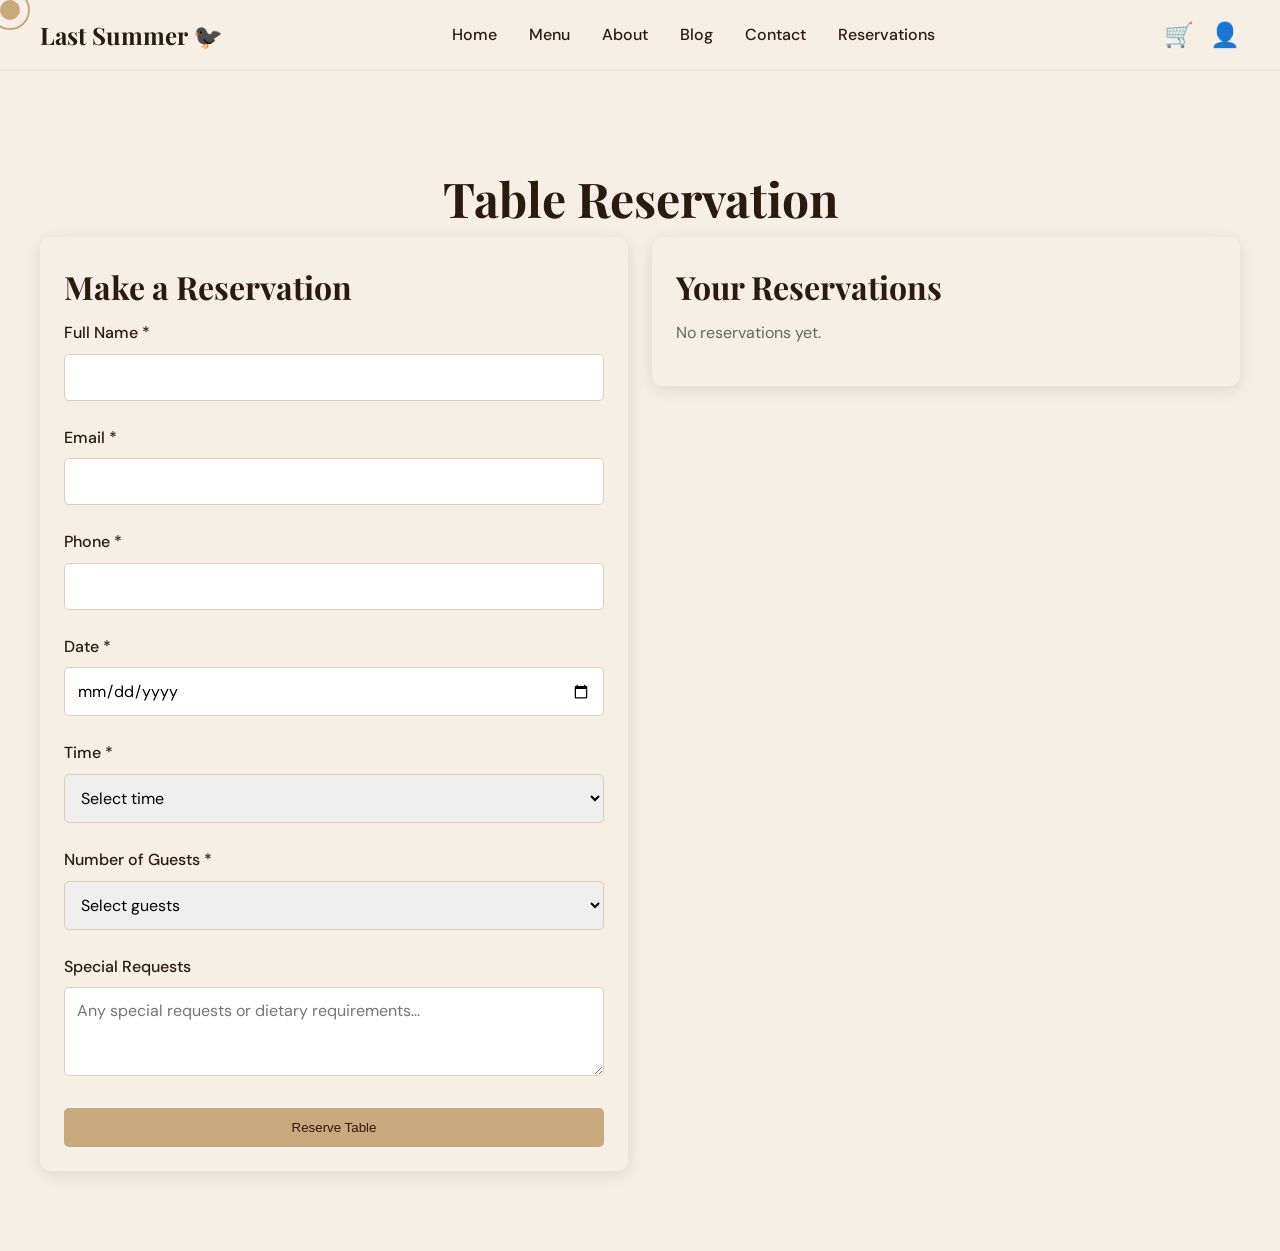
<file: vusucoffe/reservations.html>
<!DOCTYPE html>
<html lang="en">
<head>
  <meta charset="UTF-8">
  <meta name="viewport" content="width=device-width, initial-scale=1.0">
  <title>Reservations - Brûlé Coffee</title>
  <link rel="stylesheet" href="css/style.css">
</head>
<body>
  <main class="main">
    <section class="section">
      <div class="container">
        <h1 class="text-center">Table Reservation</h1>

        <div class="grid grid-2 gap-3">
          <!-- Reservation Form -->
          <div>
            <div class="card">
              <div class="card-content">
                <h3>Make a Reservation</h3>
                <form id="reservation-form">
                  <div class="form-group">
                    <label for="res-name">Full Name *</label>
                    <input type="text" id="res-name" required>
                  </div>

                  <div class="form-group">
                    <label for="res-email">Email *</label>
                    <input type="email" id="res-email" required>
                  </div>

                  <div class="form-group">
                    <label for="res-phone">Phone *</label>
                    <input type="tel" id="res-phone" required>
                  </div>

                  <div class="form-group">
                    <label for="res-date">Date *</label>
                    <input type="date" id="res-date" required min="">
                  </div>

                  <div class="form-group">
                    <label for="res-time">Time *</label>
                    <select id="res-time" required>
                      <option value="">Select time</option>
                      <option value="08:00">8:00 AM</option>
                      <option value="08:30">8:30 AM</option>
                      <option value="09:00">9:00 AM</option>
                      <option value="09:30">9:30 AM</option>
                      <option value="10:00">10:00 AM</option>
                      <option value="10:30">10:30 AM</option>
                      <option value="11:00">11:00 AM</option>
                      <option value="11:30">11:30 AM</option>
                      <option value="12:00">12:00 PM</option>
                      <option value="12:30">12:30 PM</option>
                      <option value="13:00">1:00 PM</option>
                      <option value="13:30">1:30 PM</option>
                      <option value="14:00">2:00 PM</option>
                      <option value="14:30">2:30 PM</option>
                      <option value="15:00">3:00 PM</option>
                      <option value="15:30">3:30 PM</option>
                      <option value="16:00">4:00 PM</option>
                      <option value="16:30">4:30 PM</option>
                      <option value="17:00">5:00 PM</option>
                      <option value="17:30">5:30 PM</option>
                      <option value="18:00">6:00 PM</option>
                      <option value="18:30">6:30 PM</option>
                      <option value="19:00">7:00 PM</option>
                      <option value="19:30">7:30 PM</option>
                      <option value="20:00">8:00 PM</option>
                      <option value="20:30">8:30 PM</option>
                      <option value="21:00">9:00 PM</option>
                      <option value="21:30">9:30 PM</option>
                      <option value="22:00">10:00 PM</option>
                    </select>
                  </div>

                  <div class="form-group">
                    <label for="res-guests">Number of Guests *</label>
                    <select id="res-guests" required>
                      <option value="">Select guests</option>
                      <option value="1">1</option>
                      <option value="2">2</option>
                      <option value="3">3</option>
                      <option value="4">4</option>
                      <option value="5">5</option>
                      <option value="6">6</option>
                      <option value="7">7</option>
                      <option value="8">8</option>
                      <option value="9">9</option>
                      <option value="10">10</option>
                    </select>
                  </div>

                  <div class="form-group">
                    <label for="res-requests">Special Requests</label>
                    <textarea id="res-requests" rows="3" placeholder="Any special requests or dietary requirements..."></textarea>
                  </div>

                  <button type="submit" class="btn btn-full">Reserve Table</button>
                </form>
              </div>
            </div>
          </div>

          <!-- Existing Reservations -->
          <div>
            <div class="card">
              <div class="card-content">
                <h3>Your Reservations</h3>
                <div id="reservations-list">
                  <!-- Reservations will be loaded here -->
                </div>
              </div>
            </div>
          </div>
        </div>
      </div>
    </section>
  </main>

  <script src="js/header.js"></script>
  <script src="js/footer.js"></script>
  <script src="js/toast.js"></script>
  <script src="js/auth.js"></script>
  <script src="js/cart.js"></script>
  <script src="js/products.js"></script>
  <script src="js/main.js"></script>
  <script>
    // Set min date to today
    document.addEventListener('DOMContentLoaded', function() {
      const today = new Date().toISOString().split('T')[0];
      document.getElementById('res-date').min = today;
      loadReservations();
    });

    // Load reservations
    function loadReservations() {
      const reservations = JSON.parse(localStorage.getItem('brule_reservations') || '[]');
      const container = document.getElementById('reservations-list');

      if (reservations.length === 0) {
        container.innerHTML = '<p>No reservations yet.</p>';
        return;
      }

      container.innerHTML = reservations.map((res, index) => `
        <div class="card mb-2">
          <div class="card-content">
            <div class="flex justify-between">
              <div>
                <h4>${res.name}</h4>
                <p>${res.date} at ${res.time}</p>
                <p>${res.guests} guests</p>
                ${res.requests ? `<p><em>${res.requests}</em></p>` : ''}
              </div>
              <button class="btn btn-secondary cancel-reservation" data-index="${index}">Cancel</button>
            </div>
          </div>
        </div>
      `).join('');

      // Add cancel event listeners
      document.querySelectorAll('.cancel-reservation').forEach(btn => {
        btn.addEventListener('click', function() {
          const index = parseInt(this.dataset.index);
          cancelReservation(index);
        });
      });
    }

    // Cancel reservation
    function cancelReservation(index) {
      const reservations = JSON.parse(localStorage.getItem('brule_reservations') || '[]');
      reservations.splice(index, 1);
      localStorage.setItem('brule_reservations', JSON.stringify(reservations));
      loadReservations();
      showToast('Reservation cancelled', 'info');
    }

    // Form submit
    document.getElementById('reservation-form').addEventListener('submit', function(e) {
      e.preventDefault();

      const reservation = {
        name: document.getElementById('res-name').value,
        email: document.getElementById('res-email').value,
        phone: document.getElementById('res-phone').value,
        date: document.getElementById('res-date').value,
        time: document.getElementById('res-time').value,
        guests: document.getElementById('res-guests').value,
        requests: document.getElementById('res-requests').value,
        timestamp: new Date().toISOString()
      };

      const reservations = JSON.parse(localStorage.getItem('brule_reservations') || '[]');
      reservations.push(reservation);
      localStorage.setItem('brule_reservations', JSON.stringify(reservations));

      showToast('Reservation confirmed!', 'success');
      this.reset();
      loadReservations();
    });
  </script>
</body>
</html>
</file>
<file: vusucoffe/css/style.css>
/* Google Fonts */
@import url('https://fonts.googleapis.com/css2?family=Playfair+Display:wght@400;700&family=DM+Sans:wght@400;500;700&display=swap');

/* CSS Reset */
* {
  margin: 0;
  padding: 0;
  box-sizing: border-box;
}

html {
  scroll-behavior: smooth;
}

body {
  font-family: 'DM Sans', sans-serif;
  color: #2B1A0E;
  background-color: #F5EFE6;
  line-height: 1.6;
  overflow-x: hidden;
}

/* Design Tokens */
:root {
  --espresso: #2B1A0E;
  --cream: #F5EFE6;
  --gold: #C8A97E;
  --rust: #8B3A2A;
  --sand: #E0CDB8;
  --shadow: rgba(43, 26, 14, 0.1);
  --blur: blur(10px);
  --transition: all 0.3s ease;
}

/* Typography */
h1, h2, h3, h4, h5, h6 {
  font-family: 'Playfair Display', serif;
  font-weight: 700;
}

h1 { font-size: 3rem; }
h2 { font-size: 2.5rem; }
h3 { font-size: 2rem; }
h4 { font-size: 1.5rem; }
h5 { font-size: 1.25rem; }
h6 { font-size: 1rem; }

p { font-size: 1rem; }

/* Custom Cursor */
.cursor {
  position: fixed;
  top: 0;
  left: 0;
  width: 20px;
  height: 20px;
  background-color: var(--gold);
  border-radius: 50%;
  pointer-events: none;
  z-index: 9999;
  transition: transform 0.1s ease;
}

.cursor-ring {
  position: fixed;
  top: -10px;
  left: -10px;
  width: 40px;
  height: 40px;
  border: 2px solid var(--gold);
  border-radius: 50%;
  pointer-events: none;
  z-index: 9998;
  transition: transform 0.2s ease;
}

/* Grain Overlay */
.grain {
  position: fixed;
  top: 0;
  left: 0;
  width: 100%;
  height: 100%;
  background-image: url('[data-uri]');
  pointer-events: none;
  z-index: 1000;
}

/* Navbar */
.navbar {
  position: fixed;
  top: 0;
  left: 0;
  width: 100%;
  background: rgba(245, 239, 230, 0.8);
  backdrop-filter: var(--blur);
  -webkit-backdrop-filter: var(--blur);
  border-bottom: 1px solid rgba(200, 169, 126, 0.2);
  z-index: 1000;
  transition: var(--transition);
  padding: 1rem 2rem;
}

.navbar.scrolled {
  background: rgba(245, 239, 230, 0.95);
  box-shadow: 0 2px 10px var(--shadow);
}

.navbar-container {
  max-width: 1200px;
  margin: 0 auto;
  display: flex;
  justify-content: space-between;
  align-items: center;
}

.logo {
  font-family: 'Playfair Display', serif;
  font-size: 1.5rem;
  font-weight: 700;
  color: var(--espresso);
  text-decoration: none;
}

.nav-links {
  display: flex;
  list-style: none;
  gap: 2rem;
}

.nav-links a {
  color: var(--espresso);
  text-decoration: none;
  font-weight: 500;
  transition: var(--transition);
}

.nav-links a:hover {
  color: var(--gold);
}

.cart-icon, .user-icon {
  position: relative;
  cursor: pointer;
  font-size: 1.5rem;
  color: var(--espresso);
}

.cart-badge {
  position: absolute;
  top: -8px;
  right: -8px;
  background: var(--rust);
  color: var(--cream);
  border-radius: 50%;
  width: 20px;
  height: 20px;
  display: flex;
  align-items: center;
  justify-content: center;
  font-size: 0.75rem;
  font-weight: 700;
}

.hamburger {
  display: none;
  flex-direction: column;
  cursor: pointer;
}

.hamburger span {
  width: 25px;
  height: 3px;
  background: var(--espresso);
  margin: 3px 0;
  transition: var(--transition);
}

.hamburger.open span:nth-child(1) {
  transform: rotate(-45deg) translate(-5px, 6px);
}

.hamburger.open span:nth-child(2) {
  opacity: 0;
}

.hamburger.open span:nth-child(3) {
  transform: rotate(45deg) translate(-5px, -6px);
}

/* Main Content */
.main {
  margin-top: 80px;
  min-height: calc(100vh - 160px);
}

/* Footer */
.footer {
  background: var(--espresso);
  color: var(--cream);
  padding: 3rem 2rem 1rem;
}

.footer-container {
  max-width: 1200px;
  margin: 0 auto;
  display: grid;
  grid-template-columns: repeat(auto-fit, minmax(250px, 1fr));
  gap: 2rem;
}

.footer-section h4 {
  color: var(--gold);
  margin-bottom: 1rem;
}

.footer-section ul {
  list-style: none;
}

.footer-section a {
  color: var(--sand);
  text-decoration: none;
  transition: var(--transition);
}

.footer-section a:hover {
  color: var(--gold);
}

.social-icons {
  display: flex;
  gap: 1rem;
  margin-top: 1rem;
}

.social-icons a {
  color: var(--gold);
  font-size: 1.5rem;
  transition: var(--transition);
}

.social-icons a:hover {
  color: var(--cream);
}

.footer-bottom {
  text-align: center;
  margin-top: 2rem;
  padding-top: 2rem;
  border-top: 1px solid var(--sand);
  color: var(--sand);
}

/* Buttons */
.btn {
  display: inline-block;
  padding: 0.75rem 1.5rem;
  background: var(--gold);
  color: var(--espresso);
  text-decoration: none;
  border: none;
  border-radius: 5px;
  font-weight: 500;
  cursor: pointer;
  transition: var(--transition);
  text-align: center;
}

.btn:hover {
  background: var(--rust);
  color: var(--cream);
}

.btn-secondary {
  background: transparent;
  border: 2px solid var(--gold);
  color: var(--gold);
}

.btn-secondary:hover {
  background: var(--gold);
  color: var(--espresso);
}

.btn-full {
  width: 100%;
}

/* Forms */
.form-group {
  margin-bottom: 1.5rem;
}

.form-group label {
  display: block;
  margin-bottom: 0.5rem;
  font-weight: 500;
}

.form-group input,
.form-group select,
.form-group textarea {
  width: 100%;
  padding: 0.75rem;
  border: 1px solid var(--sand);
  border-radius: 5px;
  font-family: inherit;
  font-size: 1rem;
  transition: var(--transition);
}

.form-group input:focus,
.form-group select:focus,
.form-group textarea:focus {
  outline: none;
  border-color: var(--gold);
  box-shadow: 0 0 0 3px rgba(200, 169, 126, 0.1);
}

.form-group.error input,
.form-group.error select,
.form-group.error textarea {
  border-color: var(--rust);
}

.error-message {
  color: var(--rust);
  font-size: 0.875rem;
  margin-top: 0.25rem;
}

/* Cards */
.card {
  background: var(--cream);
  border-radius: 10px;
  box-shadow: 0 4px 15px var(--shadow);
  overflow: hidden;
  transition: var(--transition);
}

.card:hover {
  transform: translateY(-5px);
  box-shadow: 0 8px 25px var(--shadow);
}

.card img {
  width: 100%;
  height: 400px;
  object-fit: cover;
}

.card-content {
  padding: 1.5rem;
}

.card h3 {
  margin-bottom: 0.5rem;
}

.card p {
  color: #666;
  margin-bottom: 1rem;
}

/* Grid */
.grid {
  display: grid;
  gap: 2rem;
}

.grid-2 { grid-template-columns: repeat(auto-fit, minmax(300px, 1fr)); }
.grid-3 { grid-template-columns: repeat(auto-fit, minmax(250px, 1fr)); }
.grid-4 { grid-template-columns: repeat(auto-fit, minmax(200px, 1fr)); }

/* Sections */
.section {
  padding: 5rem 2rem;
}

.section h2 {
  text-align: center;
  margin-bottom: 3rem;
}

.container {
  max-width: 1200px;
  margin: 0 auto;
}

/* Hero */
.hero {
  height: 100vh;
  display: flex;
  align-items: center;
  justify-content: center;
  text-align: center;
  background: linear-gradient(rgba(43, 26, 14, 0.7), rgba(43, 26, 14, 0.7)), url('../img/Sonyaz1.jpg') center/cover;
  color: var(--cream);
  position: relative;
}

.hero-content h1 {
  font-size: 4rem;
  margin-bottom: 1rem;
  opacity: 0;
  animation: fadeInUp 1s ease-out 0.5s forwards;
}

.hero-content p {
  font-size: 1.25rem;
  margin-bottom: 2rem;
  opacity: 0;
  animation: fadeInUp 1s ease-out 1s forwards;
}

.hero .btn {
  opacity: 0;
  animation: fadeInUp 1s ease-out 1.5s forwards;
}

/* Animations */
@keyframes fadeInUp {
  from {
    opacity: 0;
    transform: translateY(30px);
  }
  to {
    opacity: 1;
    transform: translateY(0);
  }
}

.fade-in {
  opacity: 0;
  transform: translateY(30px);
  transition: opacity 0.6s ease, transform 0.6s ease;
}

.fade-in.visible {
  opacity: 1;
  transform: translateY(0);
}

/* Toast */
.toast {
  position: fixed;
  top: 100px;
  right: 20px;
  background: var(--espresso);
  color: var(--cream);
  padding: 1rem 1.5rem;
  border-radius: 5px;
  box-shadow: 0 4px 15px var(--shadow);
  z-index: 10000;
  transform: translateX(400px);
  transition: transform 0.3s ease;
}

.toast.show {
  transform: translateX(0);
}

.toast.success { border-left: 4px solid var(--gold); }
.toast.error { border-left: 4px solid var(--rust); }
.toast.info { border-left: 4px solid var(--sand); }

/* Page Transitions */
.page-transition {
  opacity: 0;
  animation: fadeIn 0.5s ease-out forwards;
}

@keyframes fadeIn {
  from { opacity: 0; }
  to { opacity: 1; }
}

/* Responsive */
@media (max-width: 768px) {
  .navbar {
    padding: 1rem;
  }

  .nav-links {
    display: none;
    position: absolute;
    top: 100%;
    left: 0;
    width: 100%;
    background: var(--cream);
    flex-direction: column;
    padding: 1rem;
    box-shadow: 0 4px 15px var(--shadow);
  }

  .nav-links.active {
    display: flex;
  }

  .hamburger {
    display: flex;
  }

  .hero-content h1 {
    font-size: 2.5rem;
  }

  .hero-content p {
    font-size: 1rem;
  }

  .section {
    padding: 3rem 1rem;
  }

  .grid-3 { grid-template-columns: repeat(auto-fit, minmax(200px, 1fr)); }
  .grid-4 { grid-template-columns: repeat(auto-fit, minmax(150px, 1fr)); }
}

@media (max-width: 480px) {
  .hero-content h1 {
    font-size: 2rem;
  }

  .grid-2 { grid-template-columns: 1fr; }
  .grid-3 { grid-template-columns: 1fr; }
  .grid-4 { grid-template-columns: repeat(2, 1fr); }
}

/* Utility Classes */
.text-center { text-align: center; }
.text-left { text-align: left; }
.text-right { text-align: right; }
.mb-1 { margin-bottom: 0.5rem; }
.mb-2 { margin-bottom: 1rem; }
.mb-3 { margin-bottom: 1.5rem; }
.mt-1 { margin-top: 0.5rem; }
.mt-2 { margin-top: 1rem; }
.mt-3 { margin-top: 1.5rem; }
.hidden { display: none; }
.flex { display: flex; }
.flex-column { flex-direction: column; }
.justify-center { justify-content: center; }
.align-center { align-items: center; }
.gap-1 { gap: 0.5rem; }
.gap-2 { gap: 1rem; }
.gap-3 { gap: 1.5rem; }
.language-switcher select {
  padding: 5px 8px;
  border-radius: 5px;
  border: 1px solid #ccc;
  background: white;
  cursor: pointer;
}
</file>
<file: vusucoffe/css/admin.css>
/* Admin Panel Styles */
.admin-layout {
  display: flex;
  min-height: 100vh;
}

.admin-sidebar {
  width: 250px;
  background: var(--espresso);
  color: var(--cream);
  padding: 2rem 1rem;
  display: flex;
  flex-direction: column;
}

.admin-sidebar h2 {
  margin-bottom: 2rem;
  color: var(--gold);
}

.admin-sidebar nav {
  flex: 1;
}

.sidebar-link {
  display: block;
  color: var(--sand);
  text-decoration: none;
  padding: 0.75rem 1rem;
  margin-bottom: 0.5rem;
  border-radius: 5px;
  transition: var(--transition);
}

.sidebar-link:hover,
.sidebar-link.active {
  background: var(--gold);
  color: var(--espresso);
}

.admin-main {
  flex: 1;
  padding: 2rem;
  background: var(--cream);
}

.admin-section {
  display: none;
}

.admin-section.active {
  display: block;
}

.stats-grid {
  display: grid;
  grid-template-columns: repeat(auto-fit, minmax(200px, 1fr));
  gap: 1rem;
  margin-bottom: 2rem;
}

.stat-card {
  background: var(--cream);
  padding: 1.5rem;
  border-radius: 10px;
  box-shadow: 0 4px 15px var(--shadow);
  text-align: center;
}

.stat-card h3 {
  margin-bottom: 0.5rem;
  color: var(--espresso);
}

.stat-card p {
  font-size: 2rem;
  font-weight: bold;
  color: var(--gold);
}

.table-container {
  background: white;
  border-radius: 10px;
  box-shadow: 0 4px 15px var(--shadow);
  overflow-x: auto;
  margin-top: 1rem;
}

table {
  width: 100%;
  border-collapse: collapse;
}

th, td {
  padding: 1rem;
  text-align: left;
  border-bottom: 1px solid var(--sand);
}

th {
  background: var(--espresso);
  color: var(--cream);
  font-weight: 500;
}

tbody tr:hover {
  background: rgba(200, 169, 126, 0.1);
}

.btn {
  padding: 0.5rem 1rem;
  font-size: 0.875rem;
}

/* Modal */
.modal {
  display: none;
  position: fixed;
  z-index: 1000;
  left: 0;
  top: 0;
  width: 100%;
  height: 100%;
  background-color: rgba(0, 0, 0, 0.5);
}

.modal-content {
  background-color: white;
  margin: 5% auto;
  padding: 2rem;
  border-radius: 10px;
  width: 90%;
  max-width: 500px;
  position: relative;
}

.close {
  position: absolute;
  top: 10px;
  right: 15px;
  font-size: 2rem;
  cursor: pointer;
}

.close:hover {
  color: var(--rust);
}
</file>
